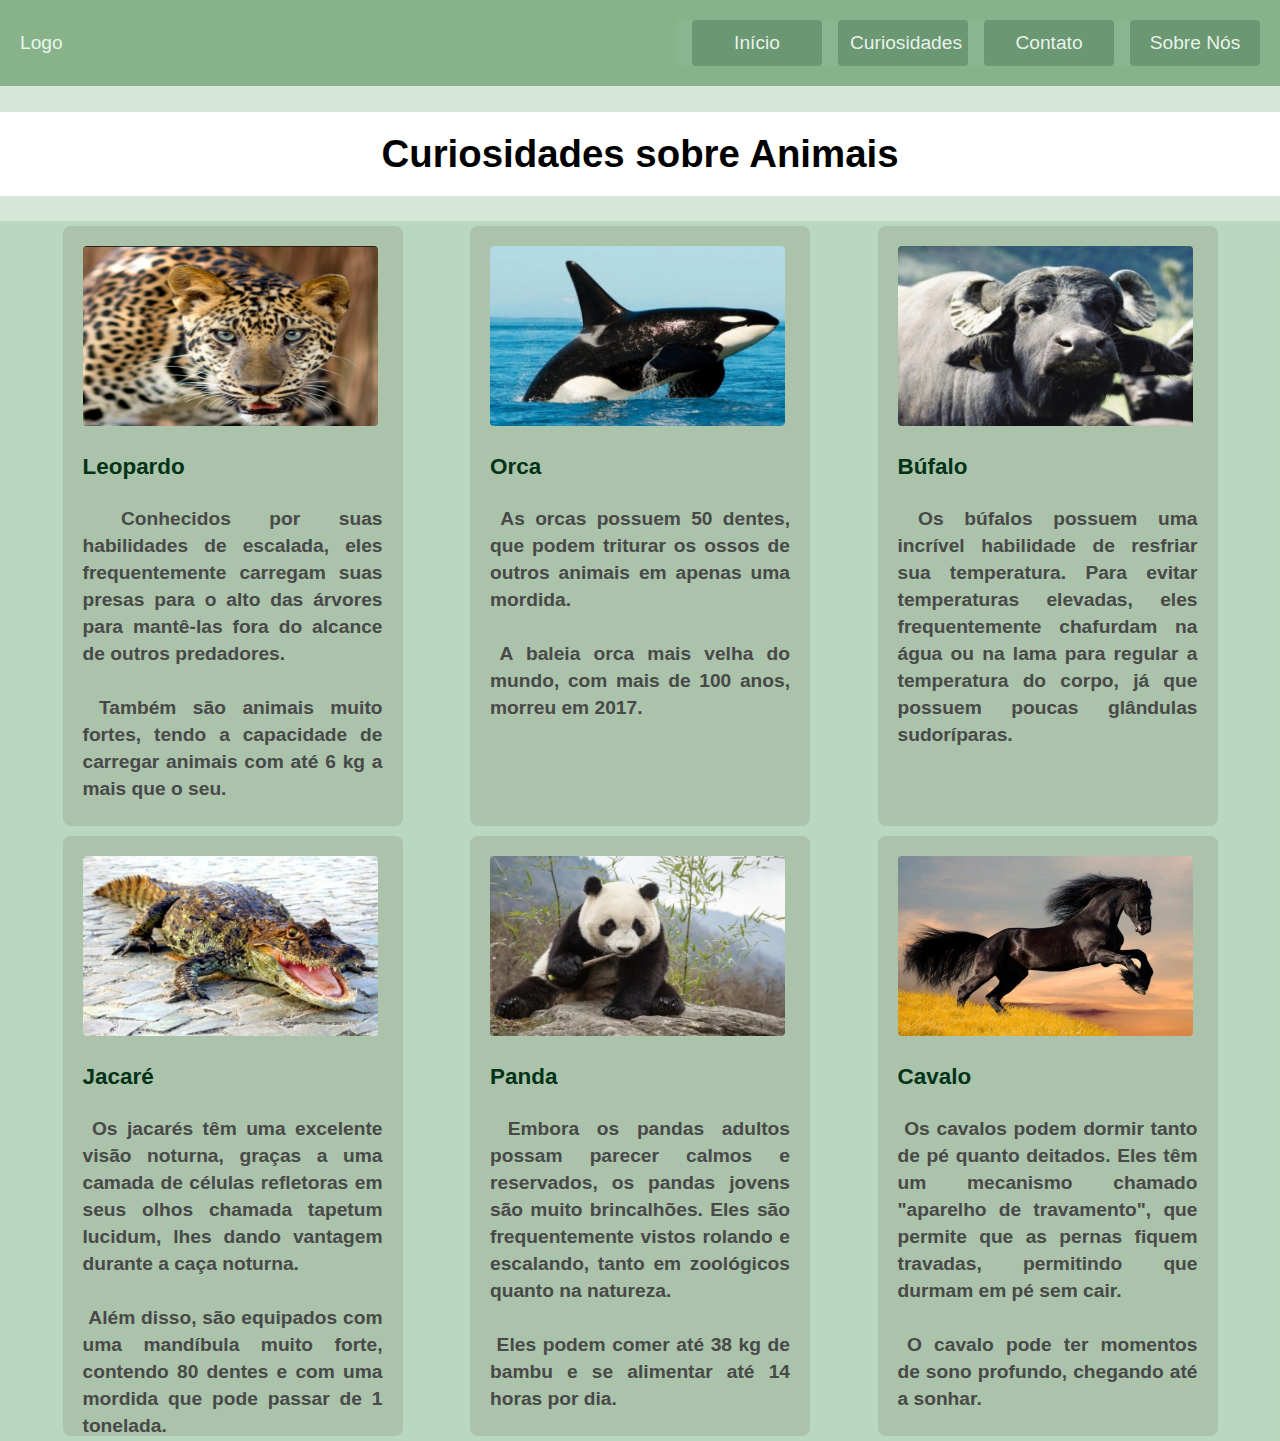
<file: index.html>
<!DOCTYPE html>
<html lang="pt-BR">
<head>
    <meta charset="UTF-8">
    <meta name="viewport" content="width=device-width, initial-scale=1.0">
    <title>Document</title>
    <link rel="stylesheet" href="style.css">
</head>
<body>
    <div class="header">
        <a href="#png">Logo</a>
        <div class="nav">
            <ul class="menu">
                <li><a href="inicio.html">Início</a></li>
                <li><a href="index.html">Curiosidades</a></li>
                <li><a href="contato.html">Contato</a></li>
                <li><a href="sobre.html">Sobre Nós</a></li>
            </ul>
        </div>
    </div>

    <h1>Curiosidades sobre Animais</h1>
    <div class="container">
        <div class="item img1">
            <img src="/leopardo.jpg" alt="leopardo">
            <h3>Leopardo</h3>
            <h4>&nbsp;Conhecidos por suas habilidades de escalada, eles frequentemente carregam suas presas para o alto das árvores para mantê-las fora do alcance de outros predadores.<br><br>&nbsp;Também são animais muito fortes, tendo a capacidade de carregar animais com até 6 kg a mais que o seu.</h4>
        </div>

        <div class="item img2">
            <img src="/baleia.jpg" alt="baleia">
            <h3>Orca</h3>
            <h4>&nbsp;As orcas possuem 50 dentes, que podem triturar os ossos de outros animais em apenas uma mordida.<br><br>&ensp;A baleia orca mais velha do mundo, com mais de 100 anos, morreu em 2017.</h4>
        </div>

        <div class="item img3">
            <img src="/bufalo.jpg" alt="búfalo">
            <h3>Búfalo</h3>
            <h4>&nbsp;Os búfalos possuem uma incrível habilidade de resfriar sua temperatura. Para evitar temperaturas elevadas, eles frequentemente chafurdam na água ou na lama para regular a temperatura do corpo, já que possuem poucas glândulas sudoríparas.</h4>
        </div>

        <div class="item img4">
            <img src="/jacare.jpg" alt="jacaré">
            <h3>Jacaré</h3>
            <h4>&nbsp;Os jacarés têm uma excelente visão noturna, graças a uma camada de células refletoras em seus olhos chamada tapetum lucidum, lhes dando vantagem durante a caça noturna.<br><br>&nbsp;Além disso, são equipados com uma mandíbula muito forte, contendo 80 dentes e com uma mordida que pode passar de 1 tonelada.</h4>
        </div>

        <div class="item img5">
            <img src="/panda.jpg" alt="panda">
            <h3>Panda</h3>
            <h4>&nbsp;Embora os pandas adultos possam parecer calmos e reservados, os pandas jovens são muito brincalhões. Eles são frequentemente vistos rolando e escalando, tanto em zoológicos quanto na natureza.<br><br>&nbsp;Eles podem comer até 38 kg de bambu e se alimentar até 14 horas por dia.</h4>
        </div>

        <div class="item img6">
            <img src="/cavalo.jpg" alt="cavalo">
            <h3>Cavalo</h3>
            <h4>&nbsp;Os cavalos podem dormir tanto de pé quanto deitados. Eles têm um mecanismo chamado "aparelho de travamento", que permite que as pernas fiquem travadas, permitindo que durmam em pé sem cair.<br><br>&ensp;O cavalo pode ter momentos de sono profundo, chegando até a sonhar.</h4>
        </div>
    </div>
</body>
</html>
</file>
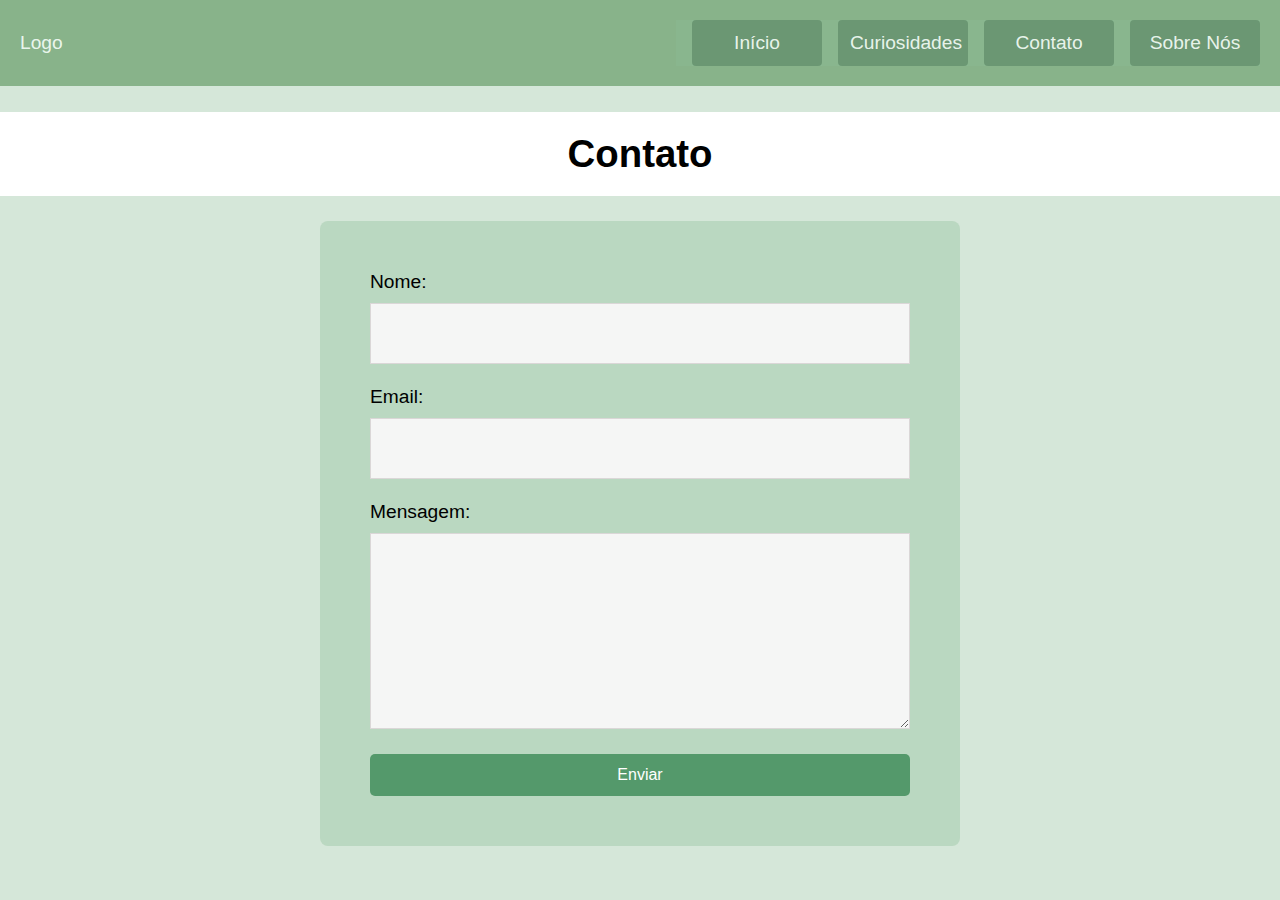
<file: contato.html>
<!DOCTYPE html>
<html lang="pt-BR">
<head>
    <meta charset="UTF-8">
    <meta name="viewport" content="width=device-width, initial-scale=1.0">
    <title>Contato</title>
    <link rel="stylesheet" href="style.css">
</head>
<body>
    <div class="header">
        <a href="#png">Logo</a>
        <div class="nav">
            <ul class="menu">
                <li><a href="inicio.html">Início</a></li>
                <li><a href="index.html">Curiosidades</a></li>
                <li><a href="contato.html">Contato</a></li>
                <li><a href="sobre.html">Sobre Nós</a></li>
            </ul>
        </div>
    </div>
    <h1>Contato</h1>
    <main>
        <section>
            <form action="" id="formulario">
                <label for="nome">Nome:</label>
                <input type="text" id="nome" name="nome" required><br><br>

                <label for="email">Email:</label>
                <input type="email" id="email" name="email" required><br><br>

                <label for="mensagem">Mensagem:</label>
                <textarea name="mensagem" id="mensagem" cols="30" rows="10"></textarea>

                <input type="submit" value="Enviar">
            </form>
        </section>
    </main>
</body>
</file>
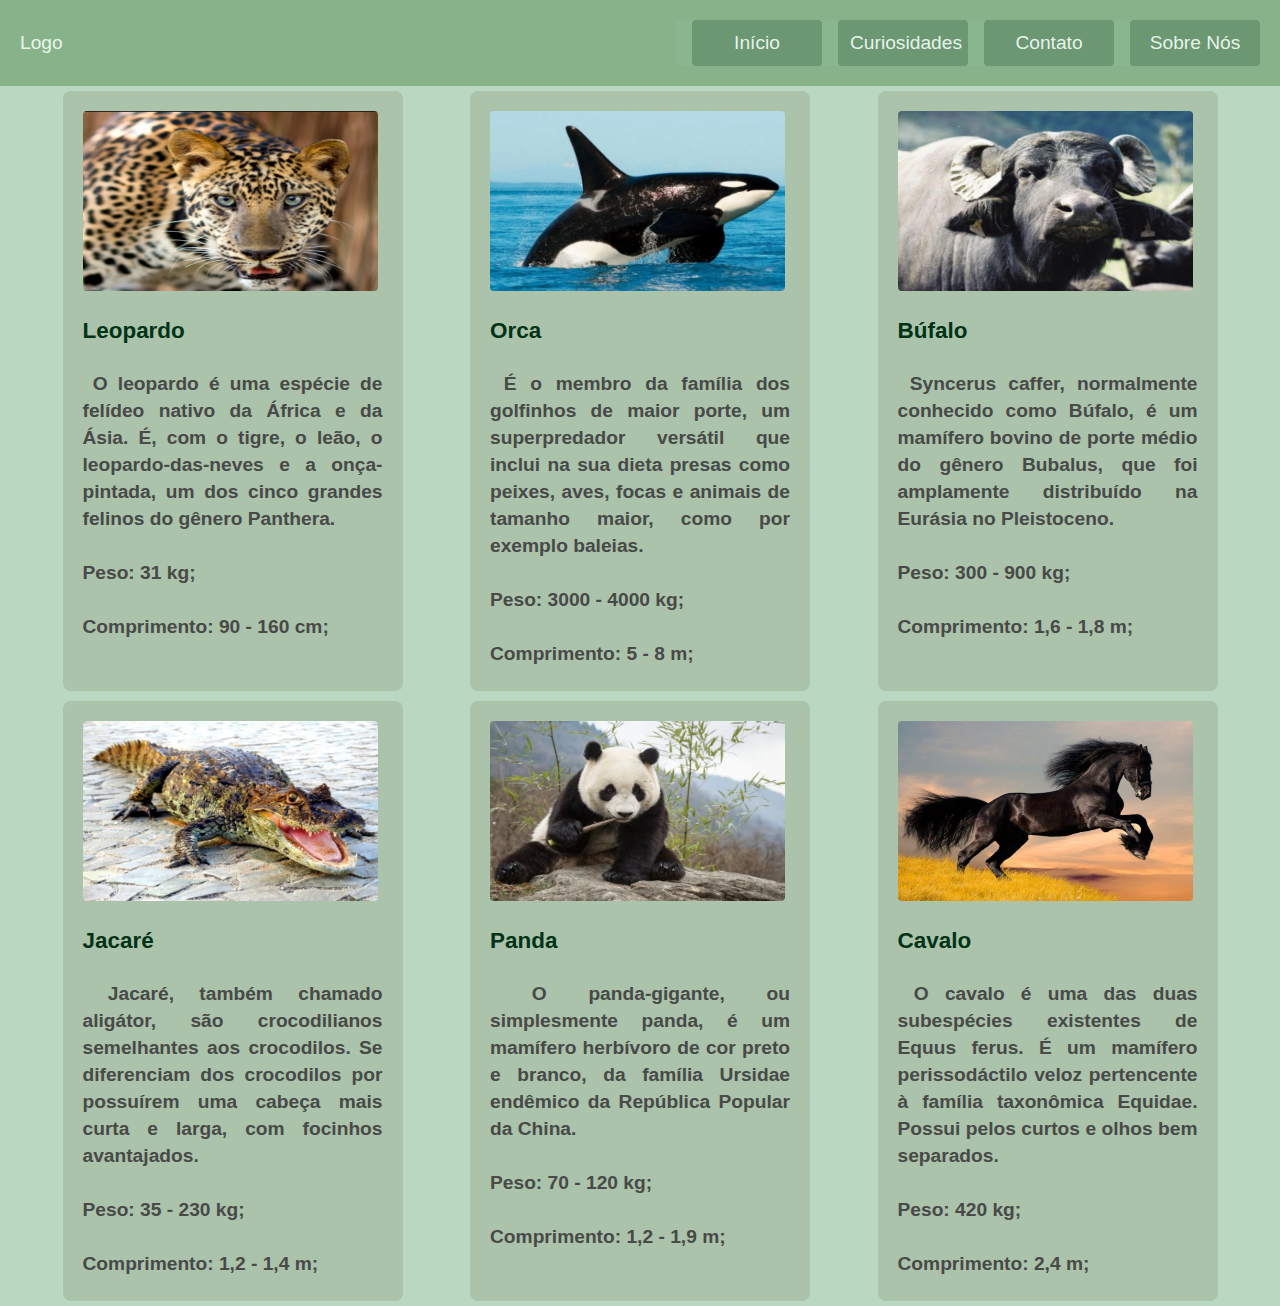
<file: inicio.html>
<!DOCTYPE html>
<html lang="pt-BR">
<head>
    <meta charset="UTF-8">
    <meta name="viewport" content="width=device-width, initial-scale=1.0">
    <title>Início</title>
    <link rel="stylesheet" href="style.css">
</head>
<body>
    <div class="header">
        <a href="#png">Logo</a>
        <div class="nav">
            <ul class="menu">
                <li><a href="inicio.html">Início</a></li>
                <li><a href="index.html">Curiosidades</a></li>
                <li><a href="contato.html">Contato</a></li>
                <li><a href="sobre.html">Sobre Nós</a></li>
            </ul>
        </div>
    </div>
    <div class="container">
        <div class="item img1">
            <img src="/leopardo.jpg" alt="leopardo">
            <h3><a href="index.html" style="color: rgb(2, 51, 23);">Leopardo</a></h3>
            <h4>&nbsp;O leopardo é uma espécie de felídeo nativo da África e da Ásia. É, com o tigre, o leão, o leopardo-das-neves e a onça-pintada, um dos cinco grandes felinos do gênero Panthera.<br><br>Peso: 31 kg;<br><br>Comprimento: 90 - 160 cm;</h4>
        </div>

        <div class="item img2">
            <img src="/baleia.jpg" alt="baleia">
            <h3><a href="index.html" style="color: rgb(2, 51, 23);">Orca</a></h3>
            <h4>&nbsp;É o membro da família dos golfinhos de maior porte, um superpredador versátil que inclui na sua dieta presas como peixes, aves, focas e animais de tamanho maior, como por exemplo baleias.<br><br>Peso: 3000 - 4000 kg;<br><br>Comprimento: 5 - 8 m;</h4>
        </div>

        <div class="item img3">
            <img src="/bufalo.jpg" alt="búfalo">
            <h3><a href="index.html" style="color: rgb(2, 51, 23);">Búfalo</a></h3>
            <h4>&nbsp;Syncerus caffer, normalmente conhecido como Búfalo, é um mamífero bovino de porte médio do gênero Bubalus, que foi amplamente distribuído na Eurásia no Pleistoceno.<br><br>Peso: 300 - 900 kg;<br><br>Comprimento: 1,6 - 1,8 m;</h4>
        </div>

        <div class="item img4">
            <img src="/jacare.jpg" alt="jacaré">
            <h3><a href="index.html" style="color: rgb(2, 51, 23);">Jacaré</a></h3>
            <h4>&nbsp;Jacaré, também chamado aligátor, são crocodilianos semelhantes aos crocodilos. Se diferenciam dos crocodilos por possuírem uma cabeça mais curta e larga, com focinhos avantajados. <br><br>Peso: 35 - 230 kg;<br><br>Comprimento: 1,2 - 1,4 m;</h4>
        </div>

        <div class="item img5">
            <img src="/panda.jpg" alt="panda">
            <h3><a href="index.html" style="color: rgb(2, 51, 23);">Panda</a></h3>
            <h4>&nbsp;O panda-gigante, ou simplesmente panda, é um mamífero herbívoro de cor preto e branco, da família Ursidae endêmico da República Popular da China. <br><br>Peso: 70 - 120 kg;<br><br>Comprimento: 1,2 - 1,9 m;</h4>
        </div>

        <div class="item img6">
            <img src="/cavalo.jpg" alt="cavalo">
            <h3><a href="index.html" style="color: rgb(2, 51, 23);">Cavalo</a></h3>
            <h4>&nbsp;O cavalo é uma das duas subespécies existentes de Equus ferus. É um mamífero perissodáctilo veloz pertencente à família taxonômica Equidae. Possui pelos curtos e olhos bem separados.<br><br>Peso: 420 kg;<br><br>Comprimento: 2,4 m;</h4>
        </div>
    </div>
</body>
</file>
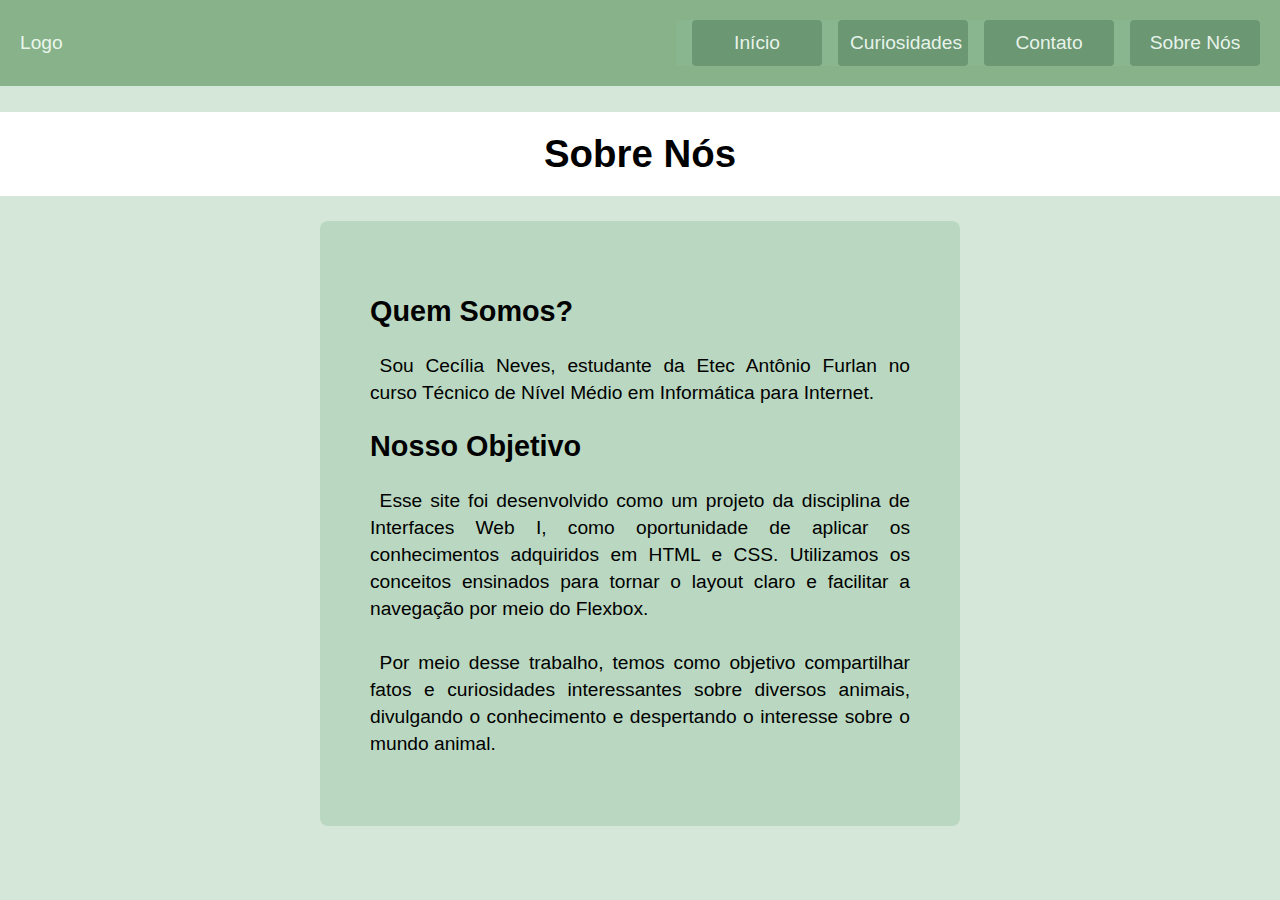
<file: sobre.html>
<!DOCTYPE html>
<html lang="pt-BR">
<head>
    <meta charset="UTF-8">
    <meta name="viewport" content="width=device-width, initial-scale=1.0">
    <title>Início</title>
    <link rel="stylesheet" href="style.css">
</head>
<body>
    <div class="header">
        <a href="#png">Logo</a>
        <div class="nav">
            <ul class="menu">
                <li><a href="inicio.html">Início</a></li>
                <li><a href="index.html">Curiosidades</a></li>
                <li><a href="contato.html">Contato</a></li>
                <li><a href="sobre.html">Sobre Nós</a></li>
            </ul>
        </div>
    </div>
    <h1>Sobre Nós</h1>
    <section>
        <h2>Quem Somos?</h2>
        <p>&ensp;Sou Cecília Neves, estudante da Etec Antônio Furlan no curso Técnico de Nível Médio em Informática para Internet.</p>
        <h2>Nosso Objetivo</h2>
        <p>&ensp;Esse site foi desenvolvido como um projeto da disciplina de Interfaces Web I, como oportunidade de aplicar os conhecimentos adquiridos em HTML e CSS. Utilizamos os conceitos ensinados para tornar o layout claro e facilitar a navegação por meio do Flexbox.<br><br>&ensp;Por meio desse trabalho, temos como objetivo compartilhar fatos e curiosidades interessantes sobre diversos animais, divulgando o conhecimento e despertando o interesse sobre o mundo animal.</p>
    </section>
</body>
</file>
<file: style.css>
body, ul, li{
    margin: 0;
    padding: 0;
    list-style-type: none;
    font-size: 1.2rem;
    font-family: Arial, Helvetica, sans-serif;
    background-color: rgba(140, 189, 150, 0.363);
}
h1{
    text-align: center;
    background-color: rgb(255, 255, 255);
    padding: 20px;
}
h3{
    color: rgb(2, 51, 23);
}
h4, p{
    text-align: justify;
    line-height: 27px;
}
.menu li a:hover{
    background-color:rgba(80, 122, 87, 0.356);
    transition: 0.3s;
}
a{
    text-decoration: none;
    color: rgba(243, 252, 246, 0.932);
}
.header{
    background-color: rgba(90, 148, 90, 0.623);
    display: flex;
    flex-wrap: wrap;
    justify-content: space-between;
    align-items: center;
    padding: 20px;
}
.menu{
    display: flex;
}
.menu li{
    margin-left: 16px;
    text-align: center;
    width: 130px;
}
.menu li a{
    display: block;
    padding: 12px;
    background-color: rgba(80, 122, 87, 0.527);
    border-radius: 4px;
}
.container{
    background-color: rgba(140, 189, 150, 0.363);
    display: flex;
    flex-direction: row;
    flex-wrap: wrap;
    justify-content: space-evenly;
    align-items: flex-start;
    align-content: flex-start;
}
.item{
    background-color: rgba(168, 192, 168, 0.904);
    color:rgb(72, 73, 72);
    padding: 20px;
    margin: 5px;
    width: 300px;
    height: 560px;
    border-radius: 8px;
    max-height: 600px;
}
img{
    width: 295px;
    height: 180px;
    border-radius: 4px;
}
section{
    background-color: rgba(140, 189, 150, 0.363);
    padding: 50px;
    max-width: 540px;
    margin: 20px auto;
    border-radius: 8px;
}
#formulario{
    width: 100%;
    max-width: 600px;
    margin: 0 auto;
    text-align: left;
}
#formulario input[type="text"],
#formulario input[type="email"],
#formulario textarea{
    width: 100%;
    padding: 22px;
    margin-top: 10px;
    border: 1px solid #dad7d7;
    box-sizing: border-box;
    background-color: rgba(247, 247, 247, 0.966);
}
#formulario input[type="submit"]{
    display: block;
    width: 100%;
    margin-top: 20px;
    padding: 12px 22px;
    border: none;
    border-radius: 5px;
    background-color: rgba(23, 116, 54, 0.623);
    color: rgb(255, 255, 255);
    cursor: pointer;
    transition: 0.3s;
    font-size:medium;
}
#formulario input[type="submit"]:hover{
    color: rgb(255, 255, 255);
    background-color:rgba(17, 90, 54, 0.589);
}
</file>
